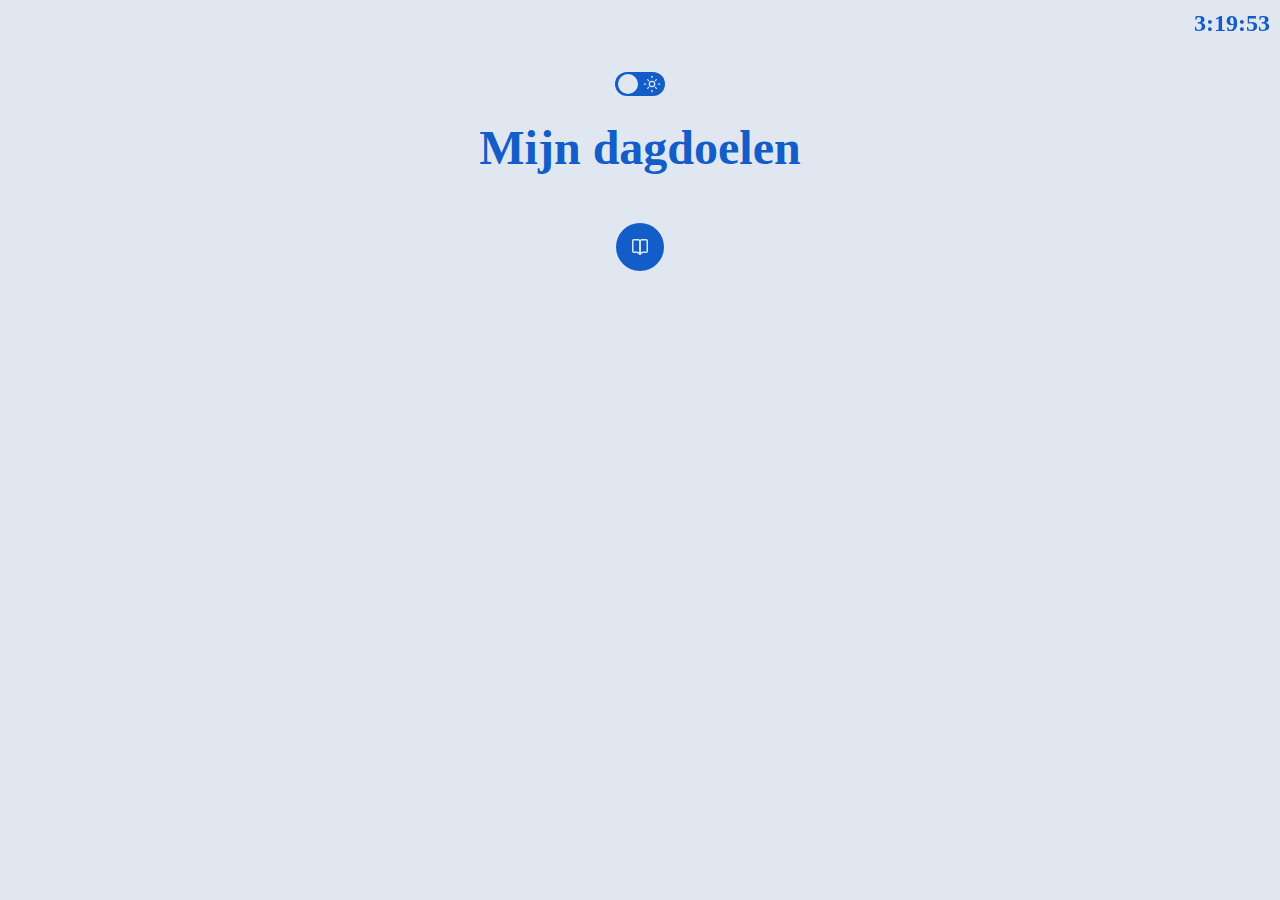
<file: doelen.html>
<!DOCTYPE html>
<html lang="nl">

<head>
    <meta charset="UTF-8">
    <meta name="viewport" content="width=device-width, initial-scale=1.0">
    <title>Dagdoel | mijn dagdoelen</title>
    <link rel="stylesheet" href="mijndoel.css">
</head>

<div class="clock-container">
  <div class="clock" id="clock">12:00:00</div>
</div>  

<section class="theme-container">
            <button class="theme" id="theme"></button>
          </section>
          <h1>Mijn dagdoelen</h1>
          <section class="habit-container">
        
          </section>
          <section class="new-habit">
            <button class="new-habit__add">
                <svg width="24" height="24" fill="none" viewBox="0 0 24 24">
                    <path stroke="currentColor" stroke-linecap="round" stroke-linejoin="round" stroke-width="1.5" d="M19.25 5.75C19.25 5.19772 18.8023 4.75 18.25 4.75H14C12.8954 4.75 12 5.64543 12 6.75V19.25L12.8284 18.4216C13.5786 17.6714 14.596 17.25 15.6569 17.25H18.25C18.8023 17.25 19.25 16.8023 19.25 16.25V5.75Z"/>
                    <path stroke="currentColor" stroke-linecap="round" stroke-linejoin="round" stroke-width="1.5" d="M4.75 5.75C4.75 5.19772 5.19772 4.75 5.75 4.75H10C11.1046 4.75 12 5.64543 12 6.75V19.25L11.1716 18.4216C10.4214 17.6714 9.40401 17.25 8.34315 17.25H5.75C5.19772 17.25 4.75 16.8023 4.75 16.25V5.75Z"/>
                </svg>
            </button>
          </section>
          <div class="modal-container" aria-hidden="true">
            <div class="modal">
              <h2>Voeg een nieuwe dagdoel</h2>
              <input type="text" id="title" placeholder="Enter a habit name">
              <div class="icons">
                <button class="icon" id="book">
                    <svg width="24" height="24" fill="none" viewBox="0 0 24 24">
                        <path stroke="currentColor" stroke-linecap="round" stroke-linejoin="round" stroke-width="1.5" d="M19.25 5.75C19.25 5.19772 18.8023 4.75 18.25 4.75H14C12.8954 4.75 12 5.64543 12 6.75V19.25L12.8284 18.4216C13.5786 17.6714 14.596 17.25 15.6569 17.25H18.25C18.8023 17.25 19.25 16.8023 19.25 16.25V5.75Z"/>
                        <path stroke="currentColor" stroke-linecap="round" stroke-linejoin="round" stroke-width="1.5" d="M4.75 5.75C4.75 5.19772 5.19772 4.75 5.75 4.75H10C11.1046 4.75 12 5.64543 12 6.75V19.25L11.1716 18.4216C10.4214 17.6714 9.40401 17.25 8.34315 17.25H5.75C5.19772 17.25 4.75 16.8023 4.75 16.25V5.75Z"/>
                    </svg>
                </button>
                <button class="icon" id="call">
                  <svg width="24" height="24" fill="none" viewBox="0 0 24 24">
                    <path stroke="currentColor" stroke-linecap="round" stroke-linejoin="round" stroke-width="1.5" d="M8.89286 4.75H6.06818C5.34017 4.75 4.75 5.34017 4.75 6.06818C4.75 13.3483 10.6517 19.25 17.9318 19.25C18.6598 19.25 19.25 18.6598 19.25 17.9318V15.1071L16.1429 13.0357L14.5317 14.6468C14.2519 14.9267 13.8337 15.0137 13.4821 14.8321C12.8858 14.524 11.9181 13.9452 10.9643 13.0357C9.98768 12.1045 9.41548 11.1011 9.12829 10.494C8.96734 10.1537 9.06052 9.76091 9.32669 9.49474L10.9643 7.85714L8.89286 4.75Z"/>
                    <path stroke="currentColor" stroke-linecap="round" stroke-linejoin="round" stroke-width="1.5" d="M14 5.02936C16.4312 5.72562 18.3396 7.65944 19 10.1056"/>
                  </svg>
                </button>
                <button class="icon" id="camera">
                  <svg width="24" height="24" fill="none" viewBox="0 0 24 24">
                    <path stroke="currentColor" stroke-linecap="round" stroke-width="1.5" d="M19.25 17.25V9.75C19.25 8.64543 18.3546 7.75 17.25 7.75H16.9167C16.513 7.75 16.1489 7.50726 15.9936 7.13462L15.2564 5.36538C15.1011 4.99274 14.737 4.75 14.3333 4.75H9.66667C9.26297 4.75 8.89886 4.99274 8.74359 5.36538L8.00641 7.13462C7.85114 7.50726 7.48703 7.75 7.08333 7.75H6.75C5.64543 7.75 4.75 8.64543 4.75 9.75V17.25C4.75 18.3546 5.64543 19.25 6.75 19.25H17.25C18.3546 19.25 19.25 18.3546 19.25 17.25Z"/>
                    <path stroke="currentColor" stroke-linecap="round" stroke-width="1.5" d="M15.25 13C15.25 14.7949 13.7949 16.25 12 16.25C10.2051 16.25 8.75 14.7949 8.75 13C8.75 11.2051 10.2051 9.75 12 9.75C13.7949 9.75 15.25 11.2051 15.25 13Z"/>
                  </svg>
                </button>
                <button class="icon" id="communicate">
                  <svg width="24" height="24" fill="none" viewBox="0 0 24 24">
                    <path stroke="currentColor" stroke-linecap="round" stroke-linejoin="round" stroke-width="1.5" d="M4.75 6.75C4.75 5.64543 5.64543 4.75 6.75 4.75H17.25C18.3546 4.75 19.25 5.64543 19.25 6.75V14.25C19.25 15.3546 18.3546 16.25 17.25 16.25H14.625L12 19.25L9.375 16.25H6.75C5.64543 16.25 4.75 15.3546 4.75 14.25V6.75Z"/>
                    <path stroke="currentColor" stroke-linecap="round" stroke-linejoin="round" d="M9.5 11C9.5 11.2761 9.27614 11.5 9 11.5C8.72386 11.5 8.5 11.2761 8.5 11C8.5 10.7239 8.72386 10.5 9 10.5C9.27614 10.5 9.5 10.7239 9.5 11Z"/>
                    <path stroke="currentColor" stroke-linecap="round" stroke-linejoin="round" d="M12.5 11C12.5 11.2761 12.2761 11.5 12 11.5C11.7239 11.5 11.5 11.2761 11.5 11C11.5 10.7239 11.7239 10.5 12 10.5C12.2761 10.5 12.5 10.7239 12.5 11Z"/>
                    <path stroke="currentColor" stroke-linecap="round" stroke-linejoin="round" d="M15.5 11C15.5 11.2761 15.2761 11.5 15 11.5C14.7239 11.5 14.5 11.2761 14.5 11C14.5 10.7239 14.7239 10.5 15 10.5C15.2761 10.5 15.5 10.7239 15.5 11Z"/>
                  </svg>
                  
                </button>
                <button class="icon" id="friends">
                  <svg width="24" height="24" fill="none" viewBox="0 0 24 24">
                    <path stroke="currentColor" stroke-linecap="round" stroke-linejoin="round" stroke-width="1.5" d="M5.78168 19.25H13.2183C13.7828 19.25 14.227 18.7817 14.1145 18.2285C13.804 16.7012 12.7897 14 9.5 14C6.21031 14 5.19605 16.7012 4.88549 18.2285C4.773 18.7817 5.21718 19.25 5.78168 19.25Z"/>
                    <path stroke="currentColor" stroke-linecap="round" stroke-linejoin="round" stroke-width="1.5" d="M15.75 14C17.8288 14 18.6802 16.1479 19.0239 17.696C19.2095 18.532 18.5333 19.25 17.6769 19.25H16.75"/>
                    <circle cx="9.5" cy="7.5" r="2.75" stroke="currentColor" stroke-linecap="round" stroke-linejoin="round" stroke-width="1.5"/>
                    <path stroke="currentColor" stroke-linecap="round" stroke-linejoin="round" stroke-width="1.5" d="M14.75 10.25C16.2688 10.25 17.25 9.01878 17.25 7.5C17.25 5.98122 16.2688 4.75 14.75 4.75"/>
                  </svg>
                </button>
                <button class="icon" id="write">
                  <svg width="24" height="24" fill="none" viewBox="0 0 24 24">
                    <path stroke="currentColor" stroke-linecap="round" stroke-linejoin="round" stroke-width="1.5" d="M4.75 19.25L9 18.25L18.2929 8.95711C18.6834 8.56658 18.6834 7.93342 18.2929 7.54289L16.4571 5.70711C16.0666 5.31658 15.4334 5.31658 15.0429 5.70711L5.75 15L4.75 19.25Z"/>
                    <path stroke="currentColor" stroke-linecap="round" stroke-linejoin="round" stroke-width="1.5" d="M19.25 19.25H13.75"/>
                  </svg>
                </button>
              </div>
              <div class="modal-btns">
                <button id="add">voeg dagdoel</button>
                <button id="cancel">Cancel</button>
              </div>
            </div>
          </div>
          <div class="context-menu">
            <p id="habitTitle">Title</p>
            <p>Datum: <span id="date"></span></p>
            <p>Tijd: <span id="time"></span></p>
            <button id="delete">Verwijder dagdoel</button>
          </div>
          <script src="mijn doelen.js"></script>
</body>
</html>
</file>
<file: mijndoel.css>
*, *::after, *::before {
    border: 0;
    margin: 0;
    padding: 0;
    box-sizing: border-box;
  }
  
  :root {
    --primary: #e0e7f1;
    --secondary: #125dc8;
    --light: #f4f5f5;
    --danger: #d81616;
    --shadow: rgba(8, 47, 102, 0.12);
    --base: 1rem;
    --large: calc(var(--base) * 5);
    --med: calc(var(--base) * 3);
    --sm: calc(var(--base) * 1.5);
  }
  
  :root.dark {
    --primary: #12223b;
    --secondary: #627da6;
    --light: #003074;
    --danger: #9f0b0b;
    --shadow: rgba(152, 174, 205, 0.05);
  }
  
  body {
    font-family: 'Odibee Sans', cursive;
    background-color: var(--primary);
    padding: var(--med);
    display: grid;
    place-items: center;
    color: var(--secondary);
  }
  
  .theme-container {
    padding: var(--sm);
    display: grid;
    place-items: center;
  }
  
  .theme {
    width: 50px;
  /* THIS SHOULD BE 24, not 25px as in the videos */
    height: 24px; 
    background-color: var(--secondary);
    border-radius: var(--base);
    position: relative;
    cursor: pointer;
  }
  
  .theme::before {
    content: '';
    width: 20px; 
    height: 20px;
    background-color: var(--primary);
    position: absolute;
    z-index: 3;
    top: 2px;
    left: 3px;
    border-radius: 50%;
    transition: all 300ms ease-in-out;
  }
  
  .theme::after {
    content: '';
    background-image: url("data:image/svg+xml,%3Csvg xmlns='http://www.w3.org/2000/svg' width='20' height='20' fill='none' viewBox='0 0 24 24'%3E%3Ccircle cx='12' cy='12' r='3.25' stroke='%23e0e7f1' stroke-linecap='round' stroke-linejoin='round' stroke-width='1.5'%3E%3C/circle%3E%3Cpath stroke='%23e0e7f1' stroke-linecap='round' stroke-linejoin='round' stroke-width='1.5' d='M12 2.75V4.25'%3E%3C/path%3E%3Cpath stroke='%23e0e7f1' stroke-linecap='round' stroke-linejoin='round' stroke-width='1.5' d='M17.25 6.75L16.0659 7.93416'%3E%3C/path%3E%3Cpath stroke='%23e0e7f1' stroke-linecap='round' stroke-linejoin='round' stroke-width='1.5' d='M21.25 12.0001L19.75 12.0001'%3E%3C/path%3E%3Cpath stroke='%23e0e7f1' stroke-linecap='round' stroke-linejoin='round' stroke-width='1.5' d='M17.25 17.2501L16.0659 16.066'%3E%3C/path%3E%3Cpath stroke='%23e0e7f1' stroke-linecap='round' stroke-linejoin='round' stroke-width='1.5' d='M12 19.75V21.25'%3E%3C/path%3E%3Cpath stroke='%23e0e7f1' stroke-linecap='round' stroke-linejoin='round' stroke-width='1.5' d='M7.9341 16.0659L6.74996 17.25'%3E%3C/path%3E%3Cpath stroke='%23e0e7f1' stroke-linecap='round' stroke-linejoin='round' stroke-width='1.5' d='M4.25 12.0001L2.75 12.0001'%3E%3C/path%3E%3Cpath stroke='%23e0e7f1' stroke-linecap='round' stroke-linejoin='round' stroke-width='1.5' d='M7.93405 7.93423L6.74991 6.75003'%3E%3C/path%3E%3C/svg%3E%0A");
    width: 20px; 
    height: 20px;
    position: absolute;
    z-index: 2;
    top: 2px;
    right: 3px;
    border-radius: 50%;
    transition: all 300ms ease-in-out;
  }
  
  .theme.dark::before {
    transform: translateX(calc(100% + 4px));
  }
  
  .theme.dark::after {
    transform: translateX(calc(-100% - 4px));
    background-image: url("data:image/svg+xml,%3Csvg xmlns='http://www.w3.org/2000/svg' width='20' height='20' fill='none' viewBox='0 0 24 24'%3E%3Cpath stroke='%2312223b' stroke-linecap='round' stroke-linejoin='round' stroke-width='1.5' d='M18.25 15.7499C17.2352 16.2904 16.23 16.25 15 16.25C10.9959 16.25 7.75 13.0041 7.75 9.00001C7.75 7.77001 7.70951 6.76474 8.25 5.74994C5.96125 6.96891 4.75 9.2259 4.75 12C4.75 16.004 7.99594 19.25 12 19.25C14.7741 19.25 17.031 18.0387 18.25 15.7499Z'%3E%3C/path%3E%3Cpath stroke='%2312223b' stroke-linecap='round' stroke-linejoin='round' stroke-width='1.5' d='M16 4.75C16 6.95914 14.9591 9 12.75 9C14.9591 9 16 11.0409 16 13.25C16 11.0409 17.0409 9 19.25 9C17.0409 9 16 6.95914 16 4.75Z'%3E%3C/path%3E%3C/svg%3E%0A");
  }
  
  h1 {
    font-size: var(--med);
  }
  
  .habit-container {
    display: grid;
    grid-template-columns: repeat(auto-fit, minmax(100px, 1fr));
    padding: var(--sm) var(--med);
    max-width: 400px;
    grid-gap: 1rem;
  }
  
  .habit {
    display: grid;
    place-items: center;
  }
  
  .habit-btn {
    width: var(--large);
    height: var(--large);
    border-radius: 50%;
    background-color: var(--primary);
    border: 6px solid var(--secondary);
    color: var(--secondary);
    display: grid;
    place-items: center;
    cursor: pointer;
    transition: all 300ms ease-in-out;
  }
  
  .habit-btn:hover {
    opacity: .8;
  }
  
  .habit-btn.completed {
    background-color: var(--secondary);
    color: var(--primary);
  }
  
  .habit-btn svg {
    pointer-events: none;
    width: var(--med);
    height: var(--med);
  }
  
  .new-habit__add {
    width: var(--med);
    height: var(--med);
    border-radius: 50%;
    background-color: var(--secondary);
    color: var(--primary);
    display: grid;
    place-items: center;
    transition: all 300ms ease-in-out;
    cursor: pointer;
  }
  
  .modal-container {
    position: fixed;
    top: 0;
    bottom: 0;
    left: 0;
    right: 0;
    display: grid;
    place-items: center;
    backdrop-filter: blur(10px);
    opacity: 0;
    pointer-events: none;
    z-index: 4;
    transition: all 300ms ease-in-out;
  }
  
  .modal-container.active {
    opacity: 1;
    pointer-events: all;
  }
  
  .modal {
    border: 3px solid var(--secondary);
    padding: var(--med);
    background-color: var(--primary);
    box-shadow: 1px 4px 30px 10px var(--shadow);
    transform: translateY(30%);
    transition: all 300ms ease-in;
  }
  
  .modal-container.active .modal {
    transform: translateY(0);
  }
  
  .modal h2 {
    text-align: center;
    margin-bottom: var(--base);
  }
  
  #title {
    font-size: inherit;
    font-family: inherit;
    color: inherit;
    background-color: var(--light)  ;
    padding: .5rem;
  }
  
  #title:focus {
    outline: 2px solid var(--secondary);
  }
  
  .icons {
    display: grid;
    place-items: center;
    padding: var(--sm) 0;
    grid-template-columns: repeat(auto-fit, minmax(40px, 1fr));
    grid-gap: 1rem;
  }
  
  .icon {
    width: var(--med);
    height: var(--med);
    border-radius: 50%;
    background-color: var(--primary);
    color: var(--secondary);
    border: 4px solid var(--secondary);
    display: grid;
    place-items: center;
    transition: all 300ms ease-in-out;
    cursor: pointer;
  }
  
  .icon.selected {
    background-color: var(--secondary);
    color: var(--primary);
  }
  
  .modal-btns {
    display: grid;
    grid-template-columns: auto auto;
    grid-gap: .5rem;
  }
  
  #add, #cancel {
    font-size: inherit;
    font-family: inherit;
    color: inherit;
    background-color: var(--light);
    padding: .5rem;
    cursor: pointer;
    transition: all 300ms ease-in-out;
  }
  
  #add:hover, #cancel:hover {
    color: var(--primary);
    background-color: var(--secondary);
  }
  
  .context-menu {
    position: fixed;
    z-index: 1000;
    width: 200px;
    background-color: var(--primary);
    padding: var(--sm);
    box-shadow: 1px 4px 30px 10px var(--shadow);
    border: 3px solid var(--secondary);
    display: none;
  }
  
  .context-menu.active {
    display: grid;
  }
  
  #habitTitle::before {
    content: 'Title: ';
  }
  
  #delete {
    font-size: inherit;
    font-family: inherit;
    background-color: var(--primary);
    color: var(--danger);
    border: 3px solid var(--danger);
    padding: .5rem;
    margin-top: .5rem;
    cursor: pointer;
    transition: all 200ms ease-in-out;
  }
  
  #delete:hover, #delete:focus {
    background-color: var(--danger);
    color: var(--primary);
  }

  .navigation {
    list-style-type: none;
    margin: 0;
    padding: 0;
  }

  .navigation li {
    display: inline;
    margin-right: 20px;
  }

  .navigation li a {
    text-decoration: none;
    color: #333;
    font-weight: bold;
    transition: color 0.3s ease;
  }

  .navigation li a:hover {
    color: #f00;
  }

  .clock-container {
    position: fixed;
    top: 10px;
    right: 10px;
    font-size: 24px;
    font-weight: bold;
  }
</file>
